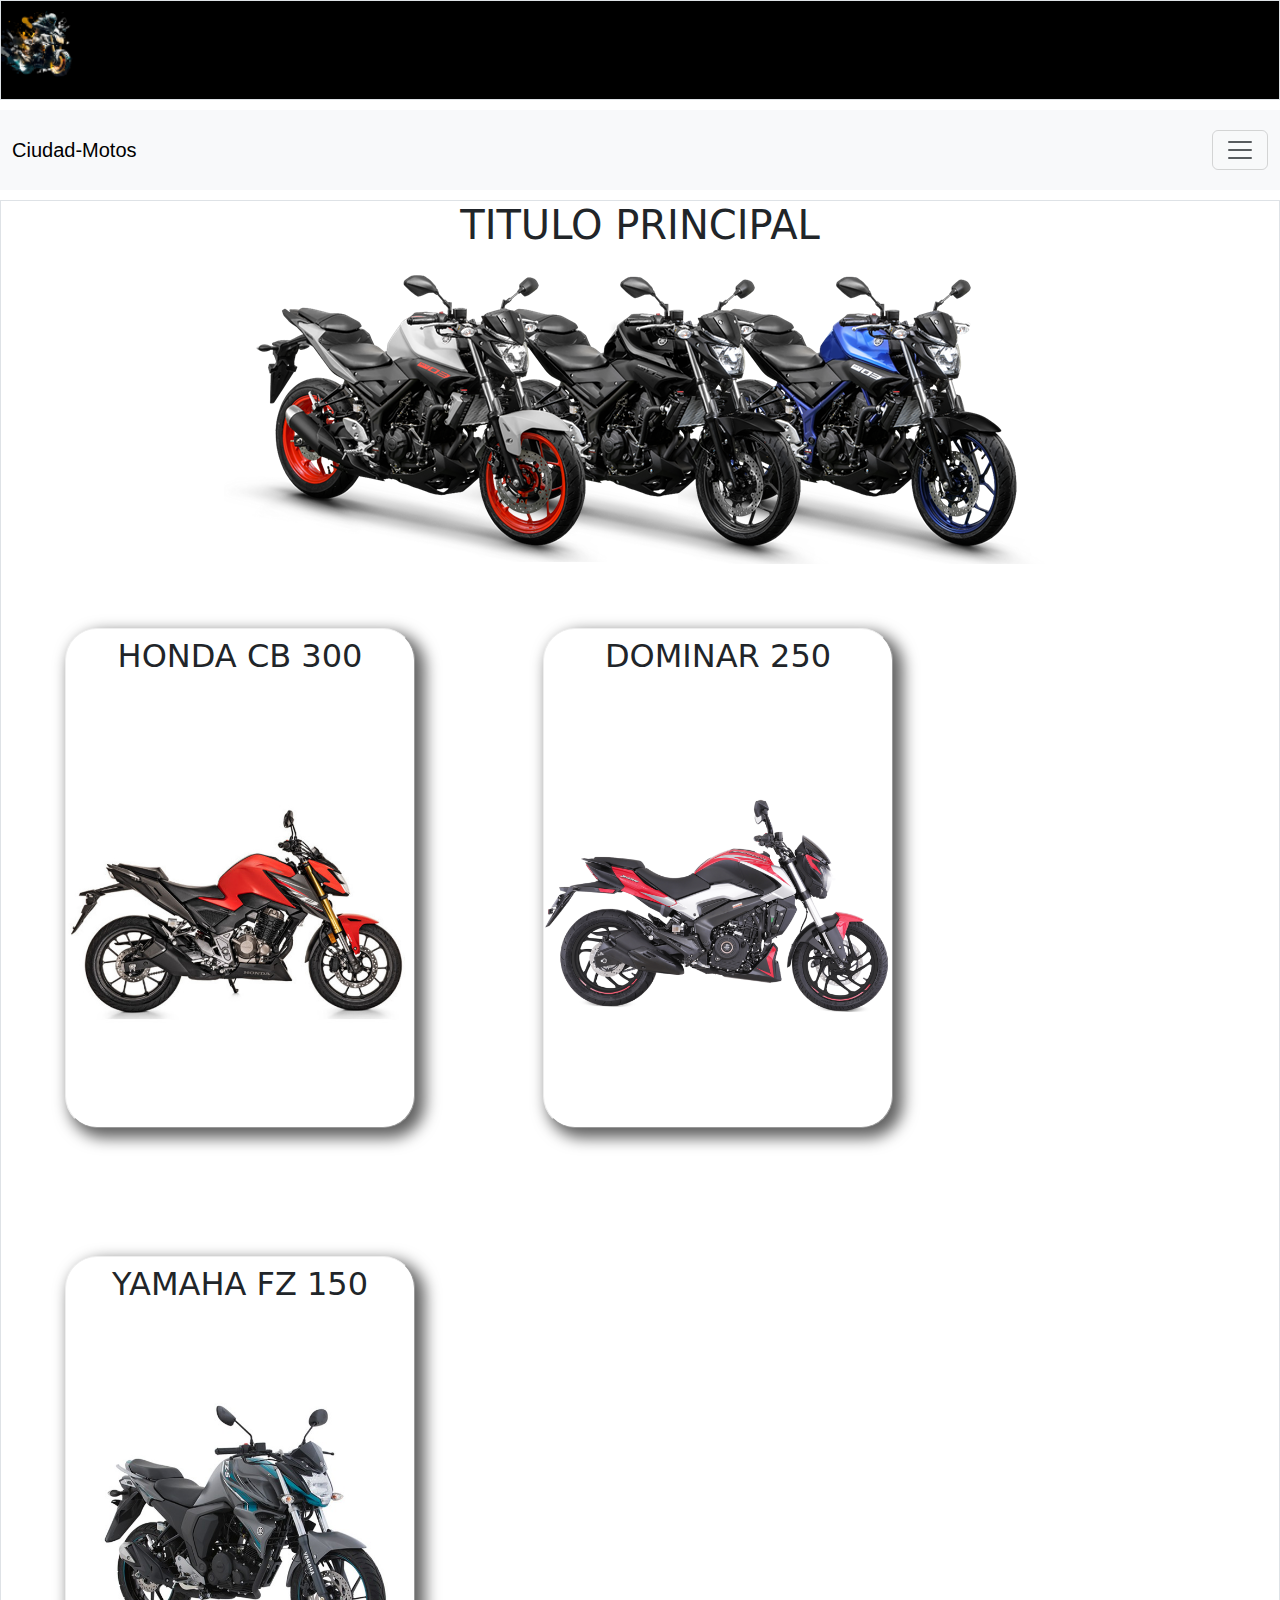
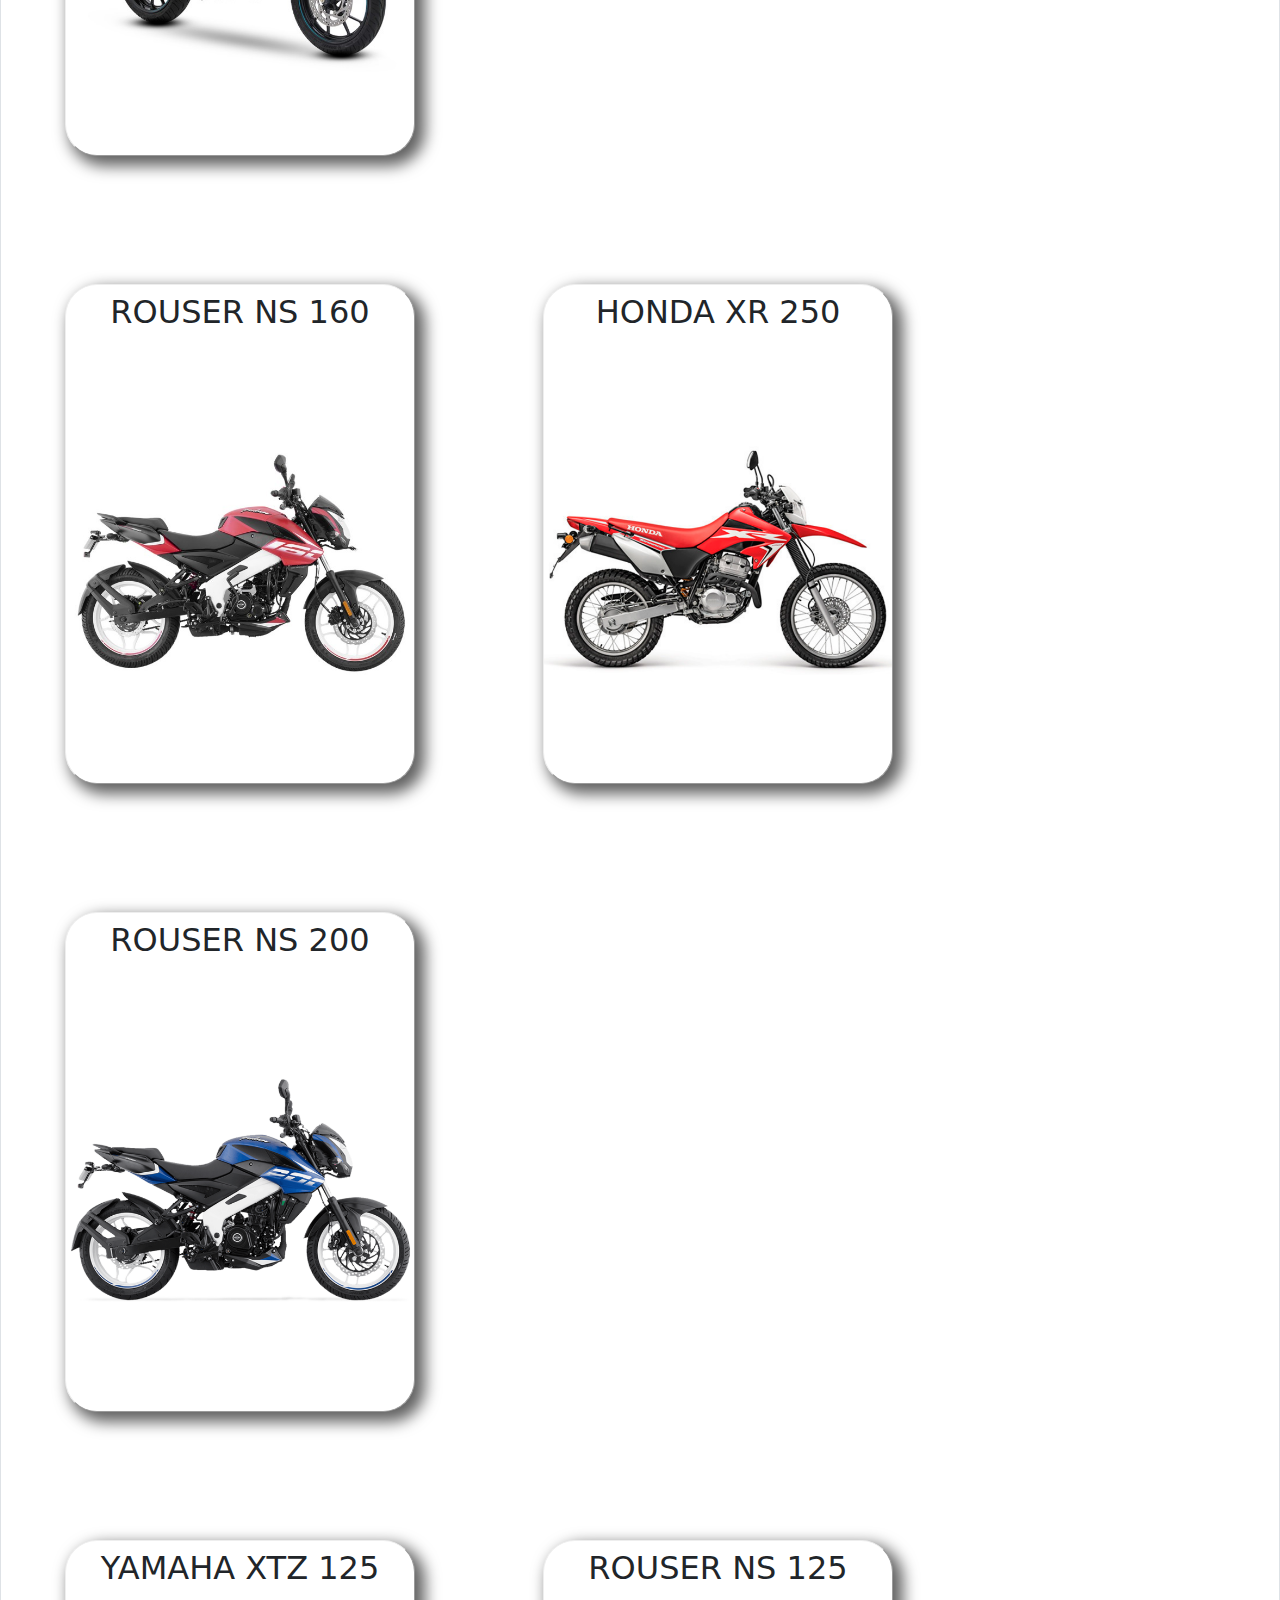
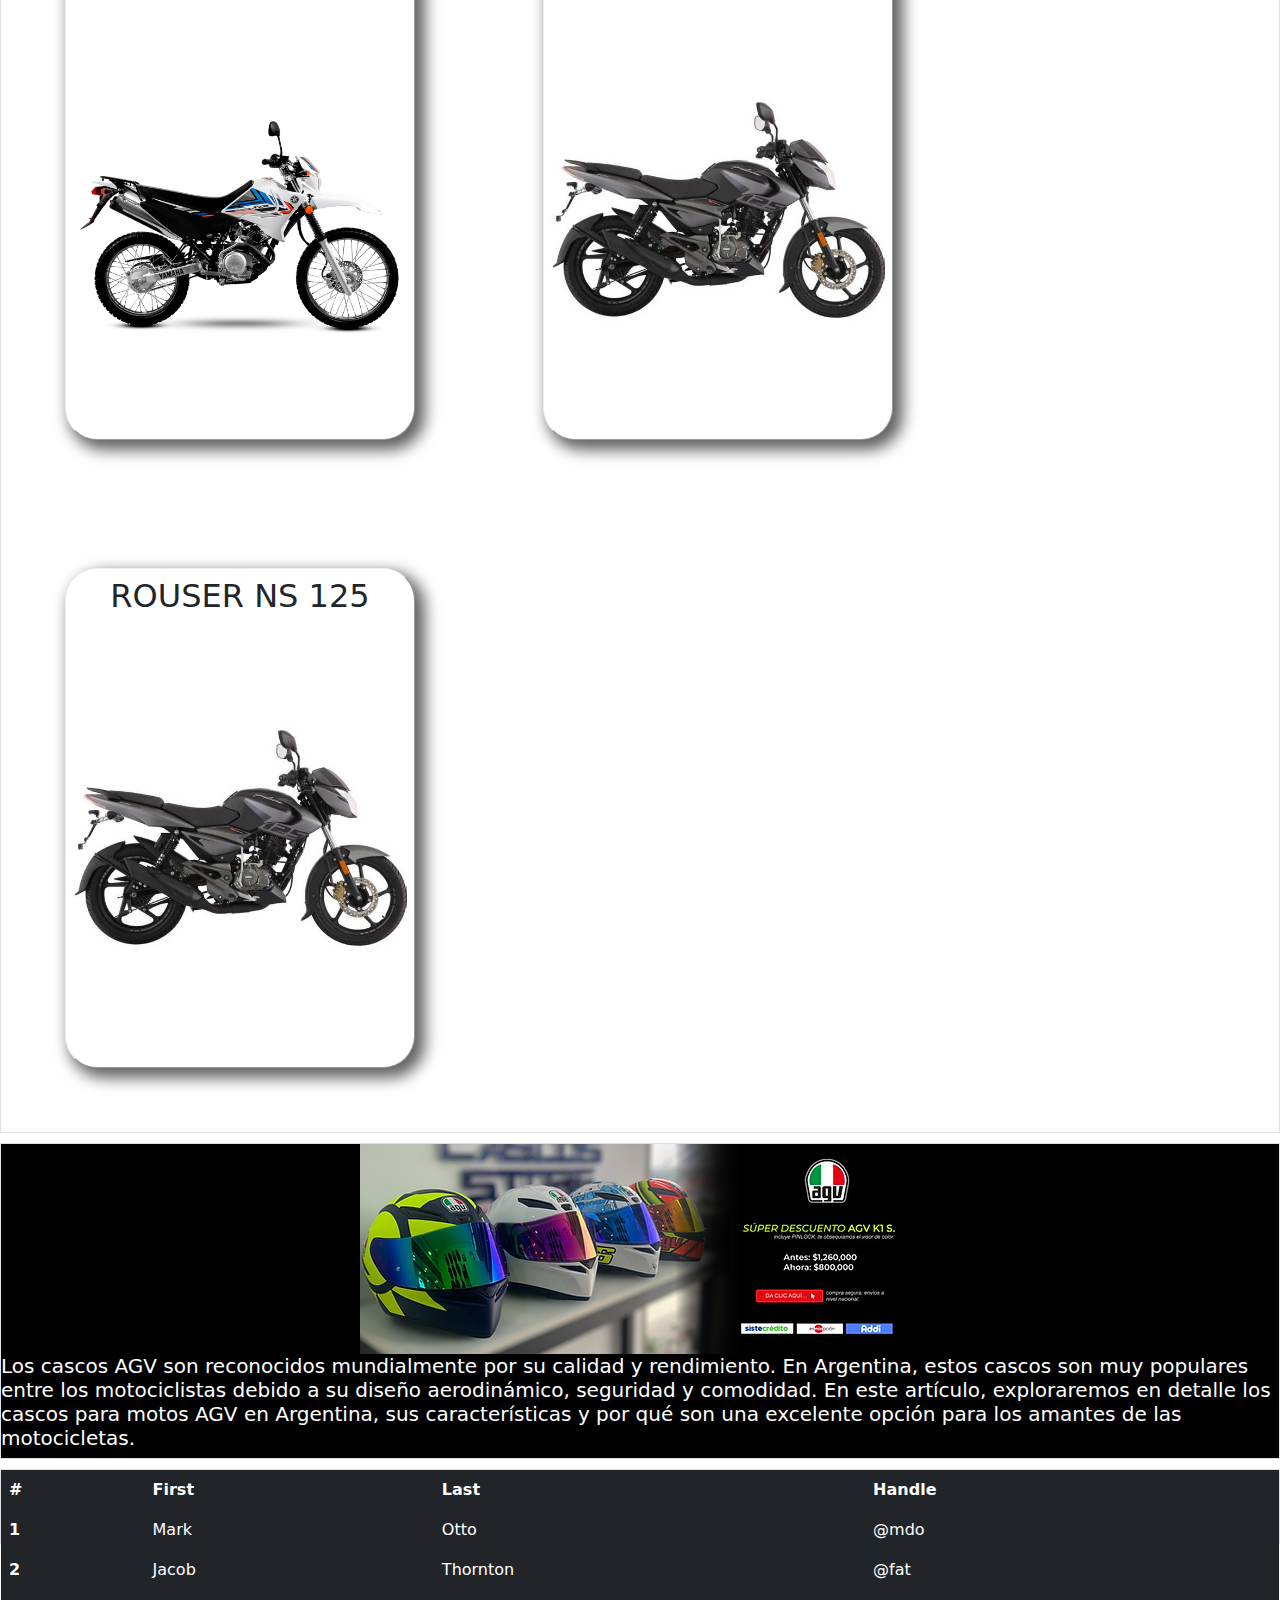
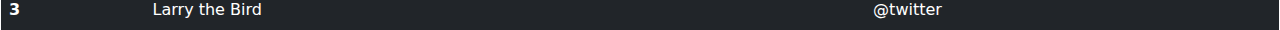
<file: index.html>
<!DOCTYPE html>
<html lang="es">
<head>
    <meta charset="UTF-8">
    <meta name="viewport" content="width=device-width, initial-scale=1.0">
    <title>Document</title>
    <link rel="stylesheet" href="css/bootstrap.min.css">
    <link rel="stylesheet" href="style.css">
</head>
<body>
    <main class="grilla">
        <header class="border">
            <a href="" class="border-link" ><img src="./images/logo.png" alt="logo de pagina" class="border-img"></a>
        </header>
        <nav class="navbar bg-body-tertiary">
            <div class="container-fluid">
                <a class="navbar-brand" href="index.html">Ciudad-Motos</a>
                <button class="navbar-toggler" type="button" data-bs-toggle="offcanvas"         data-bs-target="#offcanvasNavbar" aria-controls="offcanvasNavbar"   aria-label="Toggle navigation">
                    <span class="navbar-toggler-icon"></span>
                </button>
            <div class="offcanvas offcanvas-end" tabindex="-1" id="offcanvasNavbar" aria-labelledby="offcanvasNavbarLabel">
                <div class="offcanvas-header">
                    <h5 class="offcanvas-title" id="offcanvasNavbarLabel">Ciudad-Motos</h5>
                    <button type="button" class="btn-close" data-bs-dismiss="offcanvas" aria-label="Close"></button>
                </div>
                    <div class="offcanvas-body">
                        <ul class="navbar-nav justify-content-end flex-grow-1 pe-3">
                            <li class="nav-item">
                                <a class="nav-link active" aria-current="page" href="index.html">Home</a>
                            </li>
                            <li class="nav-item">
                                <a class="nav-link" href="./pages/contacto.html">Contacto</a>
                            </li>
                            <li class="nav-item">
                                <a class="nav-link" href="./pages/financiacion.html">Financiacion</a>
                            </li>
                            <li class="nav-item">
                                <a class="nav-link" href="./pages/marcas.html">Marcas</a>
                            </li>
                            <li class="nav-item">
                                <a class="nav-link" href="./pages/productos.html">Productos</a>
                            </li>
                        </ul>
                    </div>
                </div>
            </div>
        </nav>
        <section class="border productos">
            <div class="img-principal">
                <h1>TITULO PRINCIPAL</h1>
                <img src="./images/fondoprincipal.png" class="img-fluid" alt="...">
            </div>
            <div class="item-1">
                <div class="card">
                    <p>HONDA CB 300</p>
                    <img src="./images/Cb300.jpg" alt="Honda Cb300">
                </div>
                <div class="card">
                    <p>DOMINAR 250</p>
                    <img src="./images/dominar250.png" alt="">
                </div>
                <div class="card">
                    <p>YAMAHA FZ 150</p>
                    <img src="./images/fz.jpg" alt="">
                </div>
                
            </div>
            <div class="item-2">
                <div class="card">
                    <p>ROUSER NS 160</p>
                    <img src="./images/ns160.jpg" alt="">
                </div>
                <div class="card">
                    <p>HONDA XR 250</p>
                    <img src="./images/XR250.png" alt="">
                </div>
                <div class="card">
                    <p>ROUSER NS 200</p>
                    <img src="./images/ns200.png" alt="">
                </div>
            </div> 
            <div class="item-3">
                    <div class="card">
                    <p>YAMAHA XTZ 125</p>
                    <img src="./images/xtz125.png" alt="">
                </div>
                <div class="card">
                    <p>ROUSER NS 125</p>
                    <img src="./images/ns125.jpg" alt="">
                </div>
                <div class="card">
                    <p>ROUSER NS 125</p>
                    <img src="./images/ns125.jpg" alt="">
                </div>
            </div>   
        </section>
        <section class="border servicios">
            <article class="articulos">
                <div>
                    <h5>Los cascos AGV son reconocidos mundialmente por su calidad y rendimiento. En Argentina, estos cascos son muy populares entre los motociclistas debido a su diseño aerodinámico, seguridad y comodidad. En este artículo, exploraremos en detalle los cascos para motos AGV en Argentina, sus características y por qué son una excelente opción para los amantes de las motocicletas.</h5>
                </div>
                <div>
                    <img src="./images/portadaagvweb.webp" alt="">
                </div>
            </article>
        </section>
        <footer class="border">
            <table class="table table-dark table-borderless">
                <thead>
                    <tr>
                        <th scope="col">#</th>
                        <th scope="col">First</th>
                        <th scope="col">Last</th>
                        <th scope="col">Handle</th>
                    </tr>
                </thead>
                    <tbody>
                        <tr>
                            <th scope="row">1</th>
                            <td>Mark</td>
                            <td>Otto</td>
                            <td>@mdo</td>
                        </tr>
                        <tr>
                            <th scope="row">2</th>
                            <td>Jacob</td>
                            <td>Thornton</td>
                            <td>@fat</td>
                        </tr>
                        <tr>
                            <th scope="row">3</th>
                            <td colspan="2">Larry the Bird</td>
                            <td>@twitter</td>
                        </tr>
                    </tbody>
            </table>
        </footer>
    </main>
    <script src="./js/bootstrap.min.js"></script>
</body>
</html>
</file>
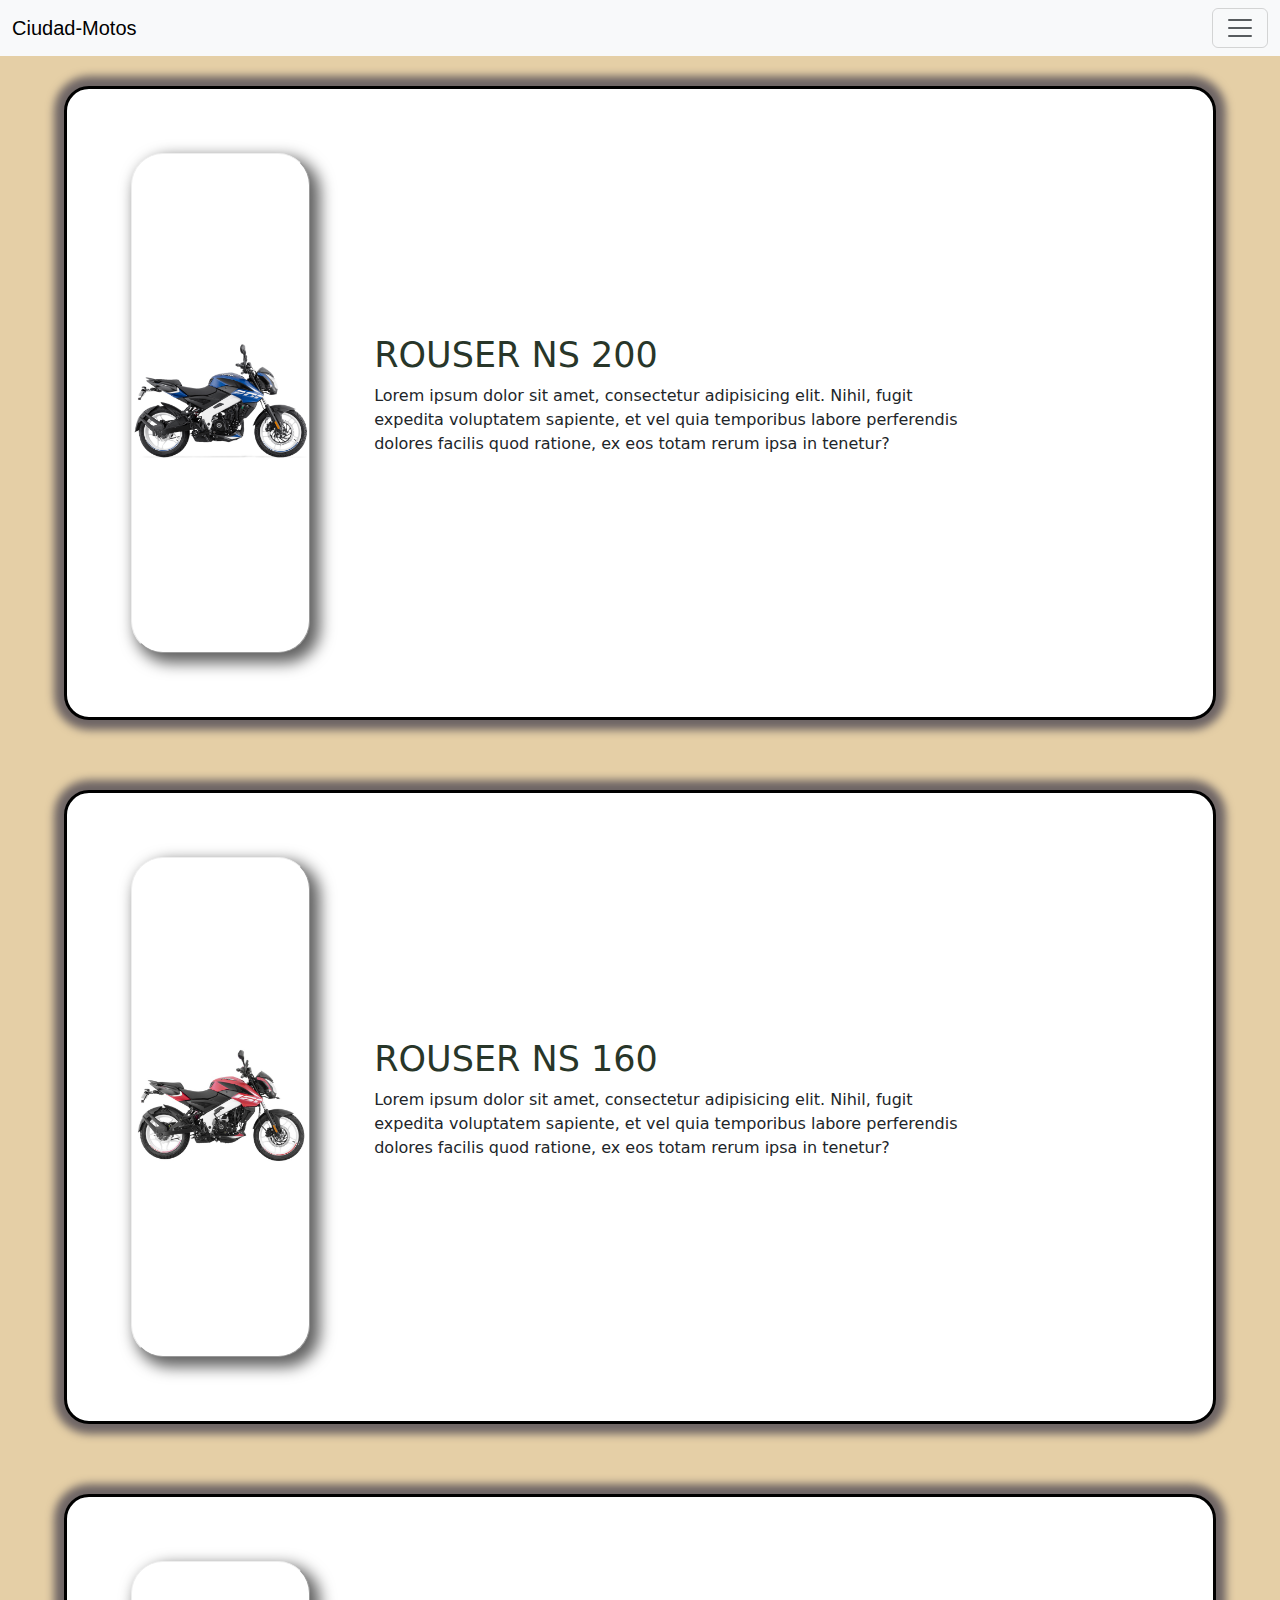
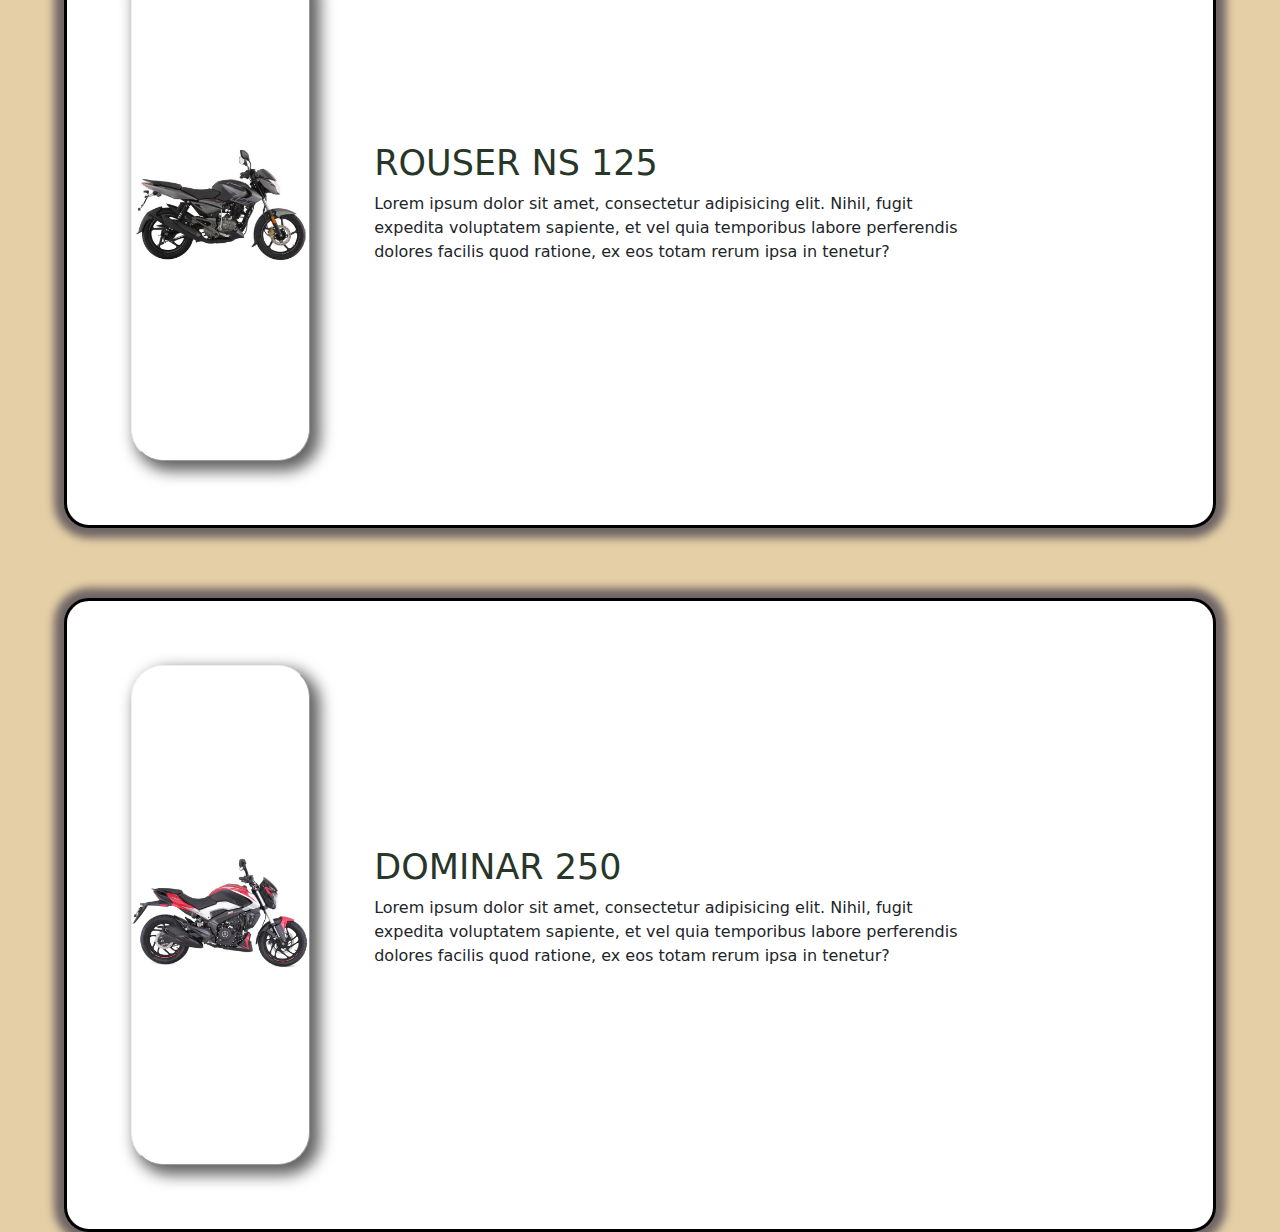
<file: pages/productos.html>
<!DOCTYPE html>
<html lang="en">
<head>
    <meta charset="UTF-8">
    <meta name="viewport" content="width=device-width, initial-scale=1.0">
    <link rel="stylesheet" href="../css/bootstrap.min.css">
    <link rel="stylesheet" href="../style.css">
    <title>Ciudadmotos</title>
</head>
<body>
    <header>
        <nav class="navbar bg-body-tertiary">
            <div class="container-fluid">
                <a class="navbar-brand" href="../index.html">Ciudad-Motos</a>
                <button class="navbar-toggler" type="button" data-bs-toggle="offcanvas"         data-bs-target="#offcanvasNavbar" aria-controls="offcanvasNavbar"   aria-label="Toggle navigation">
                    <span class="navbar-toggler-icon"></span>
                </button>
            <div class="offcanvas offcanvas-end" tabindex="-1" id="offcanvasNavbar" aria-labelledby="offcanvasNavbarLabel">
                <div class="offcanvas-header">
                    <h5 class="offcanvas-title" id="offcanvasNavbarLabel">Ciudad-Motos</h5>
                    <button type="button" class="btn-close" data-bs-dismiss="offcanvas" aria-label="Close"></button>
                </div>
                    <div class="offcanvas-body">
                        <ul class="navbar-nav justify-content-end flex-grow-1 pe-3">
                            <li class="nav-item">
                                <a class="nav-link active" aria-current="page" href="../index.html">Home</a>
                            </li>
                            <li class="nav-item">
                                <a class="nav-link" href="./contacto.html">Contacto</a>
                            </li>
                            <li class="nav-item">
                                <a class="nav-link" href="./financiacion.html">Financiacion</a>
                            </li>
                            <li class="nav-item">
                                <a class="nav-link" href="./marcas.html">Marcas</a>
                            </li>
                            <li class="nav-item">
                                <a class="nav-link" href="./productos.html">Productos</a>
                            </li>
                        </ul>
                    </div>
                </div>
            </div>
        </nav>
    </header>
    <main class="container-product">
        <section class="container-info">
            <div class="card">
                <img src="../images/ns200.png" alt="">
            </div>
            <div class="card-informacion">
                <h2>ROUSER NS 200</h2>
                <p>Lorem ipsum dolor sit amet, consectetur adipisicing elit. Nihil, fugit expedita voluptatem sapiente, et vel quia temporibus labore perferendis dolores facilis quod ratione, ex eos totam rerum ipsa in tenetur?</p>
            </div>
        </section>
        <section class="container-info">
            <div class="card">
                <img src="../images/ns160.jpg" alt="">
            </div>
            <div class="card-informacion">
                <h2>ROUSER NS 160</h2>
                <p>Lorem ipsum dolor sit amet, consectetur adipisicing elit. Nihil, fugit expedita voluptatem sapiente, et vel quia temporibus labore perferendis dolores facilis quod ratione, ex eos totam rerum ipsa in tenetur?</p>
            </div>
        </section>
        <section class="container-info">
            <div class="card">
                <img src="../images/ns125.jpg" alt="">
            </div>
            <div class="card-informacion">
                <h2>ROUSER NS 125</h2>
                <p>Lorem ipsum dolor sit amet, consectetur adipisicing elit. Nihil, fugit expedita voluptatem sapiente, et vel quia temporibus labore perferendis dolores facilis quod ratione, ex eos totam rerum ipsa in tenetur?</p>
            </div>
        </section>
        <section class="container-info">
            <div class="card">
                <img src="../images/dominar250.png" alt="">
            </div>
            <div class="card-informacion">
                <h2>DOMINAR 250</h2>
                <p>Lorem ipsum dolor sit amet, consectetur adipisicing elit. Nihil, fugit expedita voluptatem sapiente, et vel quia temporibus labore perferendis dolores facilis quod ratione, ex eos totam rerum ipsa in tenetur?</p>
            </div>
        </section>
    </main>
    <script src="../js/bootstrap.min.js"></script>
</body>
</html>
</file>
<file: style.css>
*{
    padding: 0; 
    margin: 0;
    box-sizing: border-box;
}
.grilla{
    height: 100dvh;
    display: grid;
    grid-template-columns: 1fr;
    grid-template-rows: 100px 50px 2fr 2fr  75px;
    grid-template-areas: 
    "header"
    "nav"
    "productos"
    "servicios"
    "footer"
    ;
    column-gap: 10px;
    row-gap: 10px;
}
.border{
    border:  2px solid red;
}
.border-img{
    object-fit: cover;
    height: 90%;
    margin-right: 40px;
}
header{
    grid-area: header;
    background-color: rgb(0, 0, 0);
}
nav{
    grid-area: nav;
}
a{
    text-decoration: none;
    color: white;
    font-family: Arial, Helvetica, sans-serif;
    font-size: 1em;
}
.productos{
    grid-area: productos;
    background-color: rgba(255, 255, 255, 0.171);
    display: flex;
    flex-direction: column;
    align-items: center;
}
.servicios{
    grid-area: servicios;
    background-color: rgb(54, 240, 17);
}
footer{
    grid-area: footer;
    background-color: rgb(255, 255, 255);
}
@media (min-width: 768px) {
    .grilla{
        grid-template-columns: repeat(4, 1fr);
        grid-template-rows: 100px 80px 1fr 1fr 75px;
        grid-template-areas: 
        "header header header header"
        "nav nav nav nav"
        "productos productos productos productos "
        "servicios servicios servicios servicios"
        "footer footer footer footer"
        ;
        column-gap: 10px;
        row-gap: 10px;
    }
    .item-1{
        display: flex;
        flex-direction: row;
        flex-wrap: wrap;
    }
    .item-2{
        display: flex;
        flex-direction: row; 
        flex-wrap: wrap;
    }
    .item-3{
        display: flex;
        flex-direction: row; 
        flex-wrap: wrap;
    }
}
.card img{
    width: 100%;
}
.card{
    border: 2px;
    display: flex;
    align-items: center;
    justify-content: center;
    height: 500px;
    width: 350px;
    border-radius: 2em;
    border: 1px;
    border-style:outset;
    margin: 4em;
    box-shadow: 7px 7px 15px 3px rgb(97, 97, 97);
}
.card p{
    position: relative;
    bottom: 40px;
    font-size: 2em;
}
.fondo-principal{
    width: 90%;
}

.img-principal{
    display: flex;
    flex-direction: column;
    align-items: center;
}
.articulos{
    display: flex;
    flex-direction: column-reverse;
    align-items: center;
    background-color: black;
    color: white;
}
.cuerpo{
    font-family: Arial, Helvetica, sans-serif;
    min-height: 100vh;
    display: flex;
    align-items: center;
    justify-content: center;
}
form{
    padding: 50px 55px;
    box-shadow: 0 0 20px rgba(0, 0, 0 , 0.2);
    border-radius: 20px;
    text-align: center;
    width: 500px;
}
.input-group{
    display: flex;
    flex-direction: column;
    text-align: left;
}
h2{
    color: #283629;
    font-size: 35px;
}
label{
    color: #283629;
    font-size: 15px;
    font-weight: 600;
    margin-bottom: 15px;
}
input, textarea {
    padding: 17px 25px;
    border-radius: 25px !important;
    margin-bottom: 20px;
    background-color: #EDFFF0;
    border: #F0FAF1;
    color: #283629;
    outline: none;
    }
    input::placeholder, textarea::placeholder{
        color: #b5cab6;
    }
    .form-txt{
        margin-bottom: 30px;
        display: flex;
        justify-content: space-between;
        text-align: center;
    }
    .form-txt a{
        color: #76b28e;
        font-size: 14px;
        font-weight: 600;
        text-decoration: none;
    }
    .bnt{
        font-size: 16px;
        color: #ffffff;
        border: 0;
        border-radius: 25px;
        background-color: #51d94c;
        box-shadow: 0 0 20px rgb(25, 254, 0 , 0.4);
        cursor: pointer;
    }
    .btn:hover{
        background-color: #50e04b;
    }
    @media(max-width:991px){
        .cuerpo{
            padding: 30px;
        }
        form{
            padding: 50px 30px;
            width: 100%;
        }
        input{
            padding: 15px;
        }
    }
.section-container{
    margin: 10px 15px 15px 10px;
}
.imagen-moto{
    width: 100%;
    padding: 30px;
    border-radius: 10px 10px 0 0;
}
.articulos-moto-imagen{
    background-color: white;
    border: 2px;
    display: flex;
    align-items: center;
    justify-content: center;
    height: 500px;
    width: 350px;
    border-radius: 2em;
    border: 1px;
    border-style:outset;
    margin: 4em;
    box-shadow: 7px 7px 15px 3px rgb(97, 97, 97);
}
.articulos-moto{
    background-color: white;
    border-radius: 10px;
    box-shadow: 0px 0px 10px #000;
    display: flex;
}
.container-product{
    background-color: #e5cfa6;
    width: 100%;
    display: flex;
    flex-direction: column;
    align-items: center;
    justify-content: center;
    gap: 40px;
}
.container-info{
    border: #000;
    border-style: solid;
    background-color: white;
    border-radius: 25px;
    box-shadow: 0 0 9px 10px rgb(110, 101, 101);    
    width: 90%;
    display: flex;
    align-items: center;
    margin-top: 30px;
    flex-direction: column;
}
.container-info p{
    width: 70%;
}
.card-informacion{
    display: flex;
    flex-direction: column;
    align-items: center;
}
@media (min-width: 768px){
    .container-info{
        display: flex;
        flex-direction: row;
    }
    .card-informacion{
        display: flex;
        align-items: start;
    }
}
</file>
